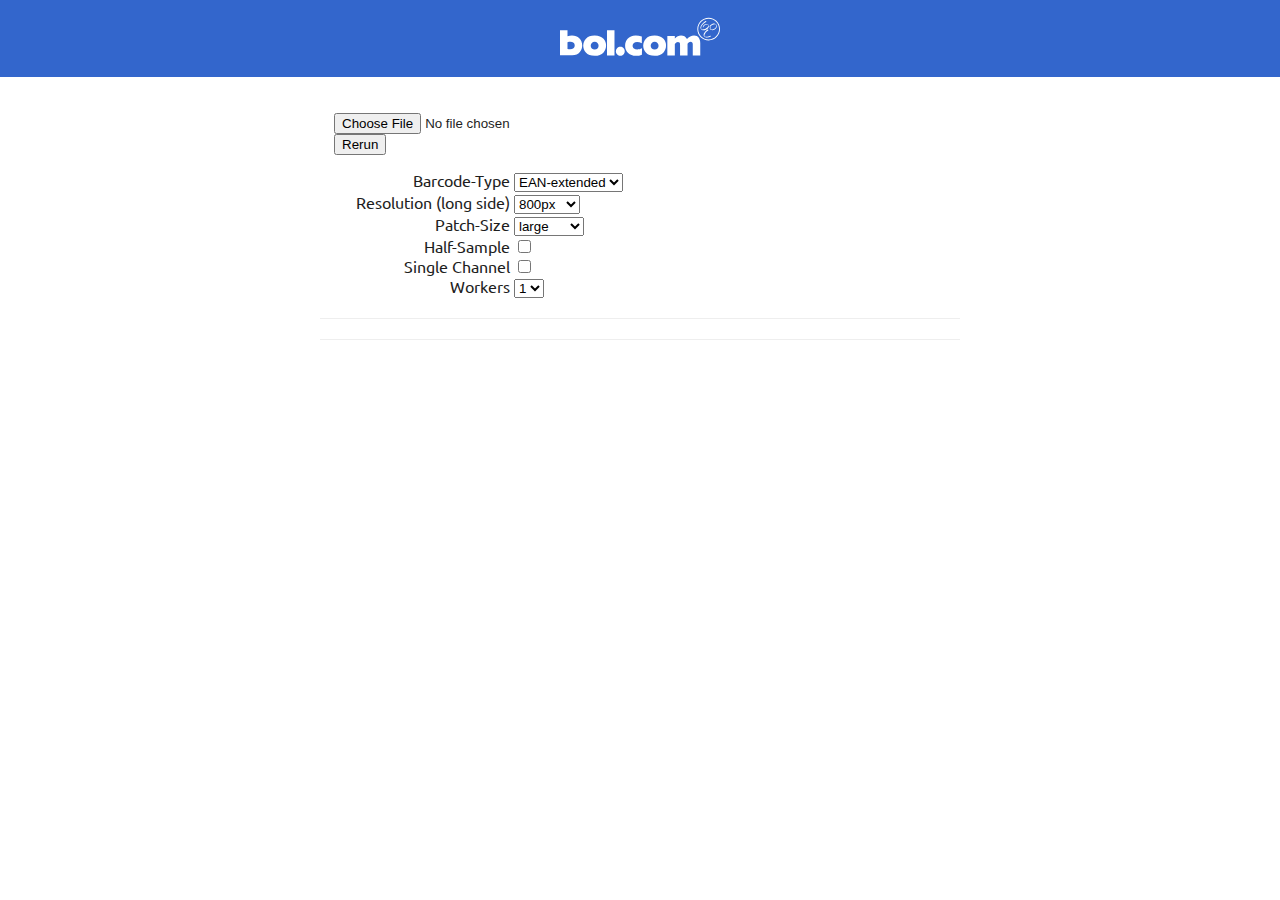
<file: example/bol.html>
<!DOCTYPE html>
<html lang="en">
<head>
    <meta charset="utf-8"/>
    <meta http-equiv="X-UA-Compatible" content="IE=edge,chrome=1"/>

    <title>Bol WPA</title>
    <meta name="description" content=""/>
    <meta name="author" content="Christoph Oberhofer"/>

    <meta name="viewport" content="width=device-width; initial-scale=1.0"/>
    <link rel="stylesheet" type="text/css" href="css/styles.css"/>
</head>

<body>
<header>
          <div class="logo" data-test="div-logo-bol.com">
                <svg class="bol-logo" xmlns="http://www.w3.org/2000/svg" xmlns:xlink="http://www.w3.org/1999/xlink" version="1.1" id="Layer_1" x="0" y="0" width="175" height="42"
                    viewBox="-162 230 175 42" xml:space="preserve" enable-background="new -162 230 175 42">
                    <path class="text" d="M-162 243.5h8.2v6.7c1.6-0.6 3.2-0.9 4.9-0.9 3.3 0 6 1.1 8 3.1 2.1 2.1 3.2 4.8 3.2 8 0 2.6-0.9 5-2.6 7.1 -1.8 2.3-4.6 3.5-8.4
                      3.5H-162V243.5zM-153.8 264.1c1.1 0.2 2 0.3 2.8 0.3 1.6 0 2.8-0.4 3.7-1.1 0.9-0.7 1.4-1.7 1.4-3 0-1.3-0.4-2.3-1.3-3 -0.9-0.7-2.1-1.1-3.5-1.1 -1 0-2
                      0.2-3.1 0.5C-153.8 256.7-153.8 264.1-153.8 264.1zM-136.6 260.5c0-2.9 1-5.5 3-7.7 2-2.3 5.2-3.4 9.5-3.5 4.5 0.1 7.7 1.3 9.7 3.6 1.9 2.2 2.9 4.7 2.8 7.5
                      0 3-1 5.5-3 7.7 -2 2.3-5.2 3.4-9.4 3.5 -4.4-0.1-7.7-1.3-9.7-3.6S-136.6 263.2-136.6 260.5zM-128.4 260.5c0 1.2 0.4 2.2 1.2 3 0.8 0.8 1.8 1.2 3.1 1.2 1.3 0
                      2.4-0.4 3.1-1.2 0.8-0.8 1.2-1.8 1.2-3s-0.4-2.3-1.2-3c-0.8-0.8-1.8-1.2-3.1-1.2 -1.3 0-2.3 0.4-3.1 1.2C-128 258.2-128.4 259.2-128.4
                      260.5zM-110.6 243.5h8.2v27.7h-8.2V243.5zM-96 261.6c1.4 0 2.5 0.5 3.4 1.4s1.4 2.1 1.4 3.6c0 1.4-0.5 2.6-1.4 3.5 -0.9 1-2
                      1.5-3.4 1.5s-2.5-0.5-3.4-1.5c-1-0.9-1.5-2.1-1.5-3.5s0.5-2.6 1.5-3.6C-98.5 262.1-97.4 261.7-96 261.6zM-72.4 270.3c-2.4 0.9-4.6 1.4-6.6 1.3 -3.5
                      0-6.3-1.1-8.5-3.1s-3.3-4.6-3.3-7.9c0-2.8 0.9-5.4 2.8-7.6 1.9-2.3 4.8-3.5 8.8-3.6 2.3 0 4.5 0.4 6.7 1.1v7.2c-1.8-0.9-3.5-1.3-5.2-1.3 -1.5 0-2.6 0.4-3.5
                      1.2 -0.9 0.8-1.4 1.8-1.4 3 0 1.3 0.5 2.2 1.5 2.9 0.9 0.8 2.1 1.2 3.7 1.2 1.4 0 3.1-0.4 5.1-1.3L-72.4 270.3 -72.4 270.3zM-71 260.5c0-2.9 1-5.5 3-7.7 2-2.3
                      5.2-3.4 9.5-3.5 4.5 0.1 7.7 1.3 9.7 3.6 1.9 2.2 2.9 4.7 2.8 7.5 0 3-1 5.5-3 7.7 -2 2.3-5.2 3.4-9.4 3.5 -4.4-0.1-7.7-1.3-9.7-3.6C-70 265.7-71 263.2-71
                      260.5zM-62.8 260.5c0 1.2 0.4 2.2 1.2 3 0.8 0.8 1.8 1.2 3.1 1.2s2.4-0.4 3.1-1.2c0.8-0.8 1.2-1.8
                      1.2-3s-0.4-2.3-1.2-3c-0.8-0.8-1.8-1.2-3.1-1.2s-2.3 0.4-3.1 1.2C-62.4 258.2-62.8 259.2-62.8 260.5zM-44.6 249.8h8.2v2.8c1.9-2.1 4.2-3.2 6.8-3.2 2.9 0 5
                      1.2 6.5 3.8 2.2-2.5 4.8-3.8 7.7-3.8 2.4 0 4.1 0.8 5.2 2.4 1.1 1.6 1.6 3.5 1.6 5.7v13.8h-8.2v-12.4c0-0.8-0.2-1.4-0.6-1.9 -0.4-0.5-1-0.7-1.7-0.7 -1.3 0-2.4
                      0.8-3.4 2.2v12.7h-8.2v-12.1c0-0.8-0.2-1.5-0.6-2 -0.4-0.5-1-0.7-1.8-0.7 -1.2 0-2.3 0.8-3.3 2.2v12.7h-8.2C-44.6 271.3-44.6 249.8-44.6 249.8z"/>
                    <path class="circle" d="M0.6 254.7c-6.7 0-12.3-5.5-12.4-12.3 0-6.8 5.6-12.4 12.4-12.4 6.8 0 12.4 5.5 12.4 12.3C13 249.1 7.4 254.7 0.6 254.7zM0.6 231c-6.3
                      0-11.4 5.1-11.4 11.4 0.1 6.3 5.2 11.3 11.4 11.3 6.3 0 11.4-5.1 11.4-11.4C12 236 6.9 231 0.6 231z"/>
                    <path class="face" d="M-2.4 233.6c0.1 0 0.4 0.4 0.5 0.5 0.1 0.4-0.5 0.5-0.8 0.7 -1 0.6-1.8 1.2-2.6 2 -0.7 0.7-1.4 1.6-1.9 2.5 -0.3 0.7-0.6 1.8-0.3 2.6 0.4
                      1 2.2 0.8 3 0.6s1.6-0.7 2.4-1.2c0.8-0.5 1.6-1.1 2.1-1.9 0.3-0.4 0.5-1 0.2-1.5s-1-0.5-1.5-0.5c-1.1 0-2.2 0.5-3 1.3 -0.3 0.3-0.6 0.7-0.7 1.1 -0.1 0.1-0.3
                      0.8-0.3 0.8v-0.3c0-0.1-0.1 0.2-0.1 0.2s0-0.3-0.1-0.2c-0.1 0.1 0 0.2-0.1 0.3 -0.1 0 0-0.6 0-0.6s-0.2 0.5-0.2 0.4c-0.1-0.2 0.2-0.9 0.3-1.1 0.2-0.5 0.5-1
                      0.9-1.4 0.9-0.9 2.2-1.5 3.5-1.1 1.1 0.3 2 1.1 2 2.4 -0.1 0.9-0.6 1.7-1.2 2.4 -1.4 1.4-3.6 2.4-5.6 2 -1-0.2-2-0.8-2.3-1.8 -0.4-0.9-0.1-2.1 0.4-3 0.6-1.3
                      1.7-2.4 2.7-3.3C-4.9 235-2.6 233.1-2.4 233.6L-2.4 233.6zM6.6 236.1c1.1 0.1 2.2 0.7 2.7 1.8 0.4 0.9 0.3 2.1-0.2 2.9 -1.1 1.9-3.4 3.1-5.6 2.6
                      -0.6-0.2-1.1-0.4-1.4-1 -0.2-0.4-0.4-0.7-0.3-1.2 0-0.2 0.3-0.9 0.5-0.8 0.1 0.1-0.2 0.2-0.1 0.3 0.2-0.1 0.3-0.5 0.6-0.5 0 0.1-0.2 0.2-0.3 0.3 0 0 0.5-0.3
                      0.6-0.3L3 240.3c0 0.1 0 0 0.1 0.1 0 0-0.2 0.2-0.2 0.3 0 0 0.4-0.2 0.3 0 -0.7 0.5-1.3 1.7 0 2.1 0.7 0.2 1.7 0 2.4-0.2 1.6-0.5 3.6-2.5
                      3.3-4.3s-2.8-1.1-3.9-0.6c-0.7 0.3-1.3 0.7-1.9 1.2 -0.3 0.3-0.5 0.6-0.8 0.9s-0.3 0.2-0.5 0c-0.5-0.4-0.3-0.7 0.1-1.1 0.4-0.4 0.8-0.7
                      1.2-1.1 0.5-0.4 1.2-0.8 1.8-1l0.9-0.3C6 236.1 6.3 236.2 6.6 236.1L6.6 236.1zM-0.2 242.9c0.4 0.3 0.9 0.5 0.3 0.9 -0.5 0.4-1.1 0.9-1.6 1.3 -0.8 0.7-1.5
                      1.5-2 2.5 -0.4 0.7-0.9 1.8-0.3 2.6 0.7 0.8 2.1 0.5 3 0.4 0.6-0.1 1.2-0.2 1.7-0.4l0.9-0.3c0.1-0.1 0.6-0.3 0.7-0.3 0 0.1-0.4 0.2-0.3 0.3 0.1-0.1 0.5-0.3
                      0.5-0.2l-0.1 0.1c0.1 0.2 0.5-0.3 0.5-0.1l-0.3 0.2c0.1 0.1 0.2 0 0.3 0 0 0.1-0.3 0.2-0.4 0.3 0 0.1 0.3-0.1 0.3 0 0 0-0.2 0.2-0.1 0.2 -1.7 1-3.9 1.6-5.8 1
                      -1.4-0.5-2.2-1.5-2-3 0.2-1.3 1-2.3 1.8-3.3 0.4-0.5 0.9-0.9 1.4-1.4 0.2-0.2 0.4-0.4 0.7-0.6 0.1-0.1 0.3-0.2 0.4-0.2H-0.2L-0.2 242.9z"/>
                  </svg>
              </div>
      </header>
<section id="container" class="container">
    <div style="display: flex; flex-direction: column;" class="controls">
        <fieldset class="input-group">
            <input type="file" accept="image/*" capture="camera"/>
            <button>Rerun</button>
        </fieldset>
        <fieldset class="reader-config-group">
            <label>
                <span>Barcode-Type</span>
                <select name="decoder_readers">
                    <option value="code_128">Code 128</option>
                    <option value="code_39">Code 39</option>
                    <option value="code_39_vin">Code 39 VIN</option>
                    <option value="ean">EAN</option>
                    <option value="ean_extended" selected="selected">EAN-extended</option>
                    <option value="ean_8">EAN-8</option>
                    <option value="upc">UPC</option>
                    <option value="upc_e">UPC-E</option>
                    <option value="codabar">Codabar</option>
                    <option value="i2of5">ITF</option>
                </select>
            </label>
            <label>
                <span>Resolution (long side)</span>
                <select name="input-stream_size">
                    <option value="320">320px</option>
                    <option value="640">640px</option>
                    <option selected="selected" value="800">800px</option>
                    <option value="1280">1280px</option>
                    <option value="1600">1600px</option>
                    <option value="1920">1920px</option>
                </select>
            </label>
            <label>
                <span>Patch-Size</span>
                <select name="locator_patch-size">
                    <option value="x-small">x-small</option>
                    <option value="small">small</option>
                    <option value="medium">medium</option>
                    <option selected="selected" value="large">large</option>
                    <option value="x-large">x-large</option>
                </select>
            </label>
            <label>
                <span>Half-Sample</span>
                <input type="checkbox" name="locator_half-sample" />
            </label>
            <label>
                <span>Single Channel</span>
                <input type="checkbox" name="input-stream_single-channel" />
            </label>
            <label>
                <span>Workers</span>
                <select name="numOfWorkers">
                    <option value="0">0</option>
                    <option selected="selected" value="1">1</option>
                </select>
            </label>
        </fieldset>
    </div>
    <div id="result_strip">
        <ul class="thumbnails"></ul>
    </div>
    <div id="interactive" class="viewport"></div>
    <div id="debug" class="detection"></div>
</section>
<script src="vendor/jquery-1.9.0.min.js" type="text/javascript"></script>
<script src="../dist/quagga.js" type="text/javascript"></script>
<script src="file_input.js" type="text/javascript"></script>
</body>
</html>
</file>
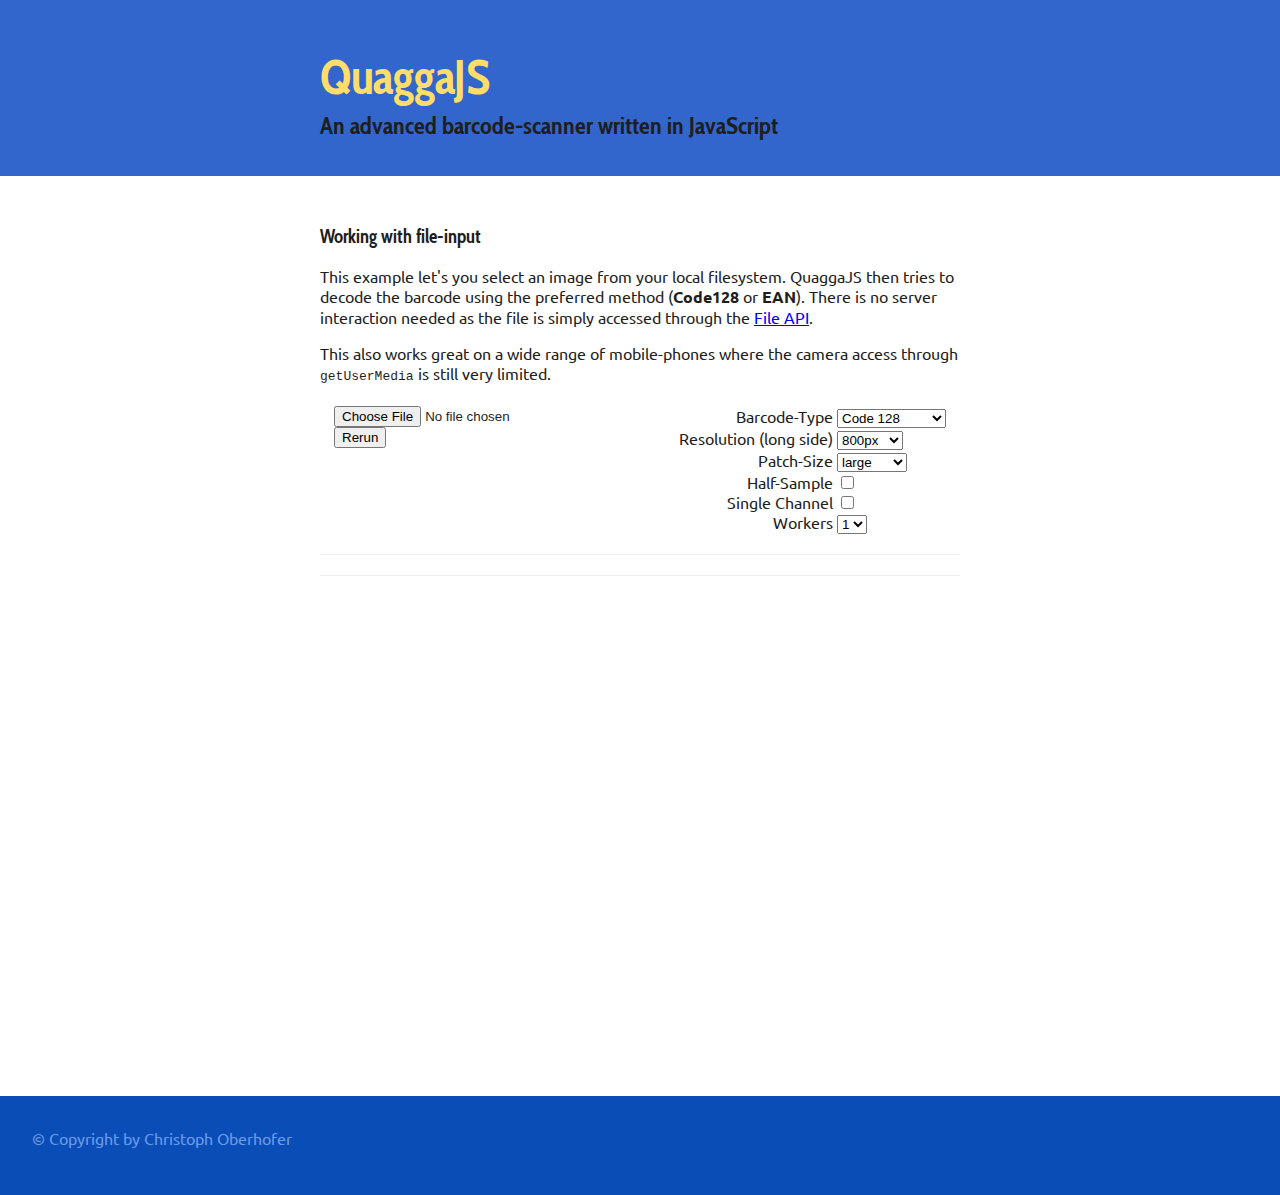
<file: example/file_input.html>
<!DOCTYPE html>
<html lang="en">
<head>
    <meta charset="utf-8"/>
    <meta http-equiv="X-UA-Compatible" content="IE=edge,chrome=1"/>

    <title>index</title>
    <meta name="description" content=""/>
    <meta name="author" content="Christoph Oberhofer"/>

    <meta name="viewport" content="width=device-width; initial-scale=1.0"/>
    <link rel="stylesheet" type="text/css" href="css/styles.css"/>
</head>

<body>
<header>
    <div class="headline">
        <h1>QuaggaJS</h1>

        <h2>An advanced barcode-scanner written in JavaScript</h2>
    </div>
</header>
<section id="container" class="container">
    <h3>Working with file-input</h3>

    <p>This example let's you select an image from your local filesystem.
        QuaggaJS then tries to decode the barcode using
        the preferred method (<strong>Code128</strong> or <strong>EAN</strong>).
        There is no server interaction needed as the
        file is simply accessed through the <a
                href="http://www.w3.org/TR/file-upload/">File API</a>.</p>

    <p>This also works great on a wide range of mobile-phones where the camera
        access through <code>getUserMedia</code> is still very limited.</p>

    <div class="controls">
        <fieldset class="input-group">
            <input type="file" accept="image/*" capture="camera"/>
            <button>Rerun</button>
        </fieldset>
        <fieldset class="reader-config-group">
            <label>
                <span>Barcode-Type</span>
                <select name="decoder_readers">
                    <option value="code_128" selected="selected">Code 128</option>
                    <option value="code_39">Code 39</option>
                    <option value="code_39_vin">Code 39 VIN</option>
                    <option value="ean">EAN</option>
                    <option value="ean_extended">EAN-extended</option>
                    <option value="ean_8">EAN-8</option>
                    <option value="upc">UPC</option>
                    <option value="upc_e">UPC-E</option>
                    <option value="codabar">Codabar</option>
                    <option value="i2of5">ITF</option>
                </select>
            </label>
            <label>
                <span>Resolution (long side)</span>
                <select name="input-stream_size">
                    <option value="320">320px</option>
                    <option value="640">640px</option>
                    <option selected="selected" value="800">800px</option>
                    <option value="1280">1280px</option>
                    <option value="1600">1600px</option>
                    <option value="1920">1920px</option>
                </select>
            </label>
            <label>
                <span>Patch-Size</span>
                <select name="locator_patch-size">
                    <option value="x-small">x-small</option>
                    <option value="small">small</option>
                    <option value="medium">medium</option>
                    <option selected="selected" value="large">large</option>
                    <option value="x-large">x-large</option>
                </select>
            </label>
            <label>
                <span>Half-Sample</span>
                <input type="checkbox" name="locator_half-sample" />
            </label>
            <label>
                <span>Single Channel</span>
                <input type="checkbox" name="input-stream_single-channel" />
            </label>
            <label>
                <span>Workers</span>
                <select name="numOfWorkers">
                    <option value="0">0</option>
                    <option selected="selected" value="1">1</option>
                </select>
            </label>
        </fieldset>
    </div>
    <div id="result_strip">
        <ul class="thumbnails"></ul>
    </div>
    <div id="interactive" class="viewport"></div>
    <div id="debug" class="detection"></div>
</section>
<footer>
    <p>
        &copy; Copyright by Christoph Oberhofer
    </p>
</footer>
<script src="vendor/jquery-1.9.0.min.js" type="text/javascript"></script>
<script src="../dist/quagga.js" type="text/javascript"></script>
<script src="file_input.js" type="text/javascript"></script>
</body>
</html>
</file>
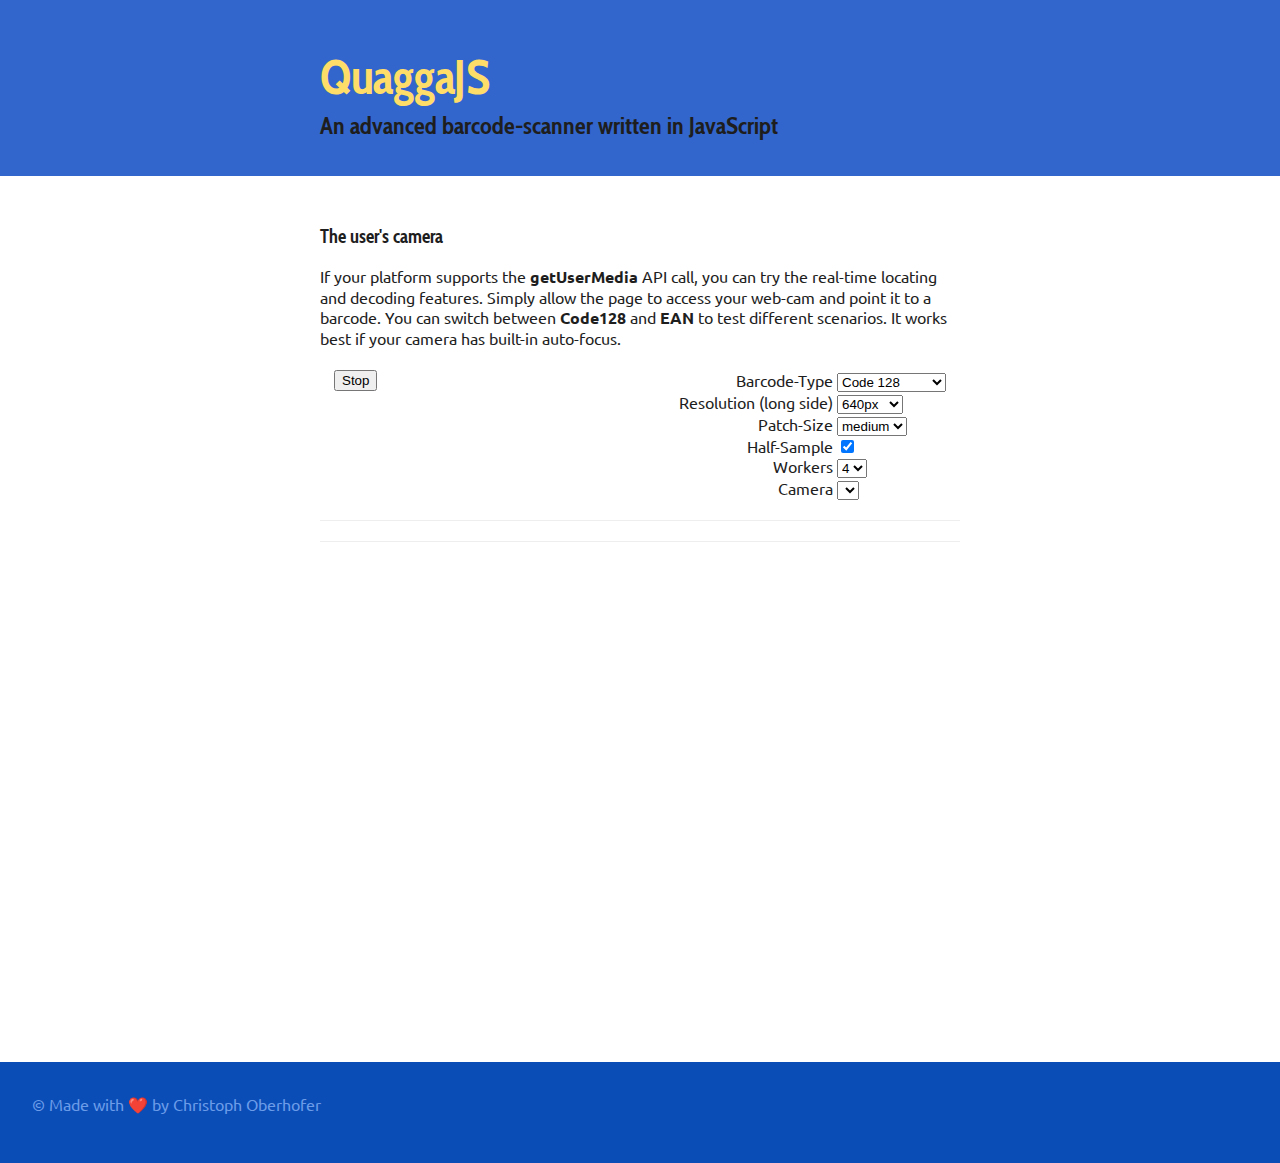
<file: example/live_w_locator.html>
<!DOCTYPE html>
<html lang="en">
  <head>
    <meta charset="utf-8" />
    <meta http-equiv="X-UA-Compatible" content="IE=edge,chrome=1" />

    <title>index</title>
    <meta name="description" content="" />
    <meta name="author" content="Christoph Oberhofer" />

    <meta name="viewport" content="width=device-width; initial-scale=1.0" />
    <link rel="stylesheet" type="text/css" href="css/styles.css" />
  </head>

  <body>
      <header>
          <div class="headline">
              <h1>QuaggaJS</h1>
              <h2>An advanced barcode-scanner written in JavaScript</h2>
          </div>
      </header>
    <section id="container" class="container">
        <h3>The user's camera</h3>
        <p>If your platform supports the <strong>getUserMedia</strong> API call, you can try the real-time locating and decoding features.
            Simply allow the page to access your web-cam and point it to a barcode. You can switch between <strong>Code128</strong>
            and <strong>EAN</strong> to test different scenarios.
            It works best if your camera has built-in auto-focus.
            </p>
        <div class="controls">
            <fieldset class="input-group">
                <button class="stop">Stop</button>
            </fieldset>
            <fieldset class="reader-config-group">
                <label>
                    <span>Barcode-Type</span>
                    <select name="decoder_readers">
                        <option value="code_128" selected="selected">Code 128</option>
                        <option value="code_39">Code 39</option>
                        <option value="code_39_vin">Code 39 VIN</option>
                        <option value="ean">EAN</option>
                        <option value="ean_extended">EAN-extended</option>
                        <option value="ean_8">EAN-8</option>
                        <option value="upc">UPC</option>
                        <option value="upc_e">UPC-E</option>
                        <option value="codabar">Codabar</option>
                        <option value="i2of5">ITF</option>
                    </select>
                </label>
                <label>
                    <span>Resolution (long side)</span>
                    <select name="input-stream_constraints">
                        <option value="320x240">320px</option>
                        <option selected="selected" value="640x480">640px</option>
                        <option value="800x600">800px</option>
                        <option value="1280x720">1280px</option>
                        <option value="1600x960">1600px</option>
                        <option value="1920x1080">1920px</option>
                    </select>
                </label>
                <label>
                    <span>Patch-Size</span>
                    <select name="locator_patch-size">
                        <option value="x-small">x-small</option>
                        <option value="small">small</option>
                        <option selected="selected" value="medium">medium</option>
                        <option value="large">large</option>
                        <option value="x-large">x-large</option>
                    </select>
                </label>
                <label>
                    <span>Half-Sample</span>
                    <input type="checkbox" checked="checked" name="locator_half-sample" />
                </label>
                <label>
                    <span>Workers</span>
                    <select name="numOfWorkers">
                        <option value="0">0</option>
                        <option value="1">1</option>
                        <option value="2">2</option>
                        <option selected="selected" value="4">4</option>
                        <option value="8">8</option>
                    </select>
                </label>
                <label>
                    <span>Camera</span>
                    <select name="input-stream_constraints" id="deviceSelection">
                    </select>
                </label>
            </fieldset>
        </div>
      <div id="result_strip">
        <ul class="thumbnails"></ul>
        <ul class="collector"></ul>
      </div>
      <div id="interactive" class="viewport"></div>
    </section>
          <footer>
        <p>
          &copy; Made with ❤️ by Christoph Oberhofer
        </p>
      </footer>

    <script src="vendor/jquery-1.9.0.min.js" type="text/javascript"></script>
    <script src="//webrtc.github.io/adapter/adapter-latest.js" type="text/javascript"></script>
    <script src="../dist/quagga.js" type="text/javascript"></script>
    <script src="live_w_locator.js" type="text/javascript"></script>
  </body>
</html>
</file>
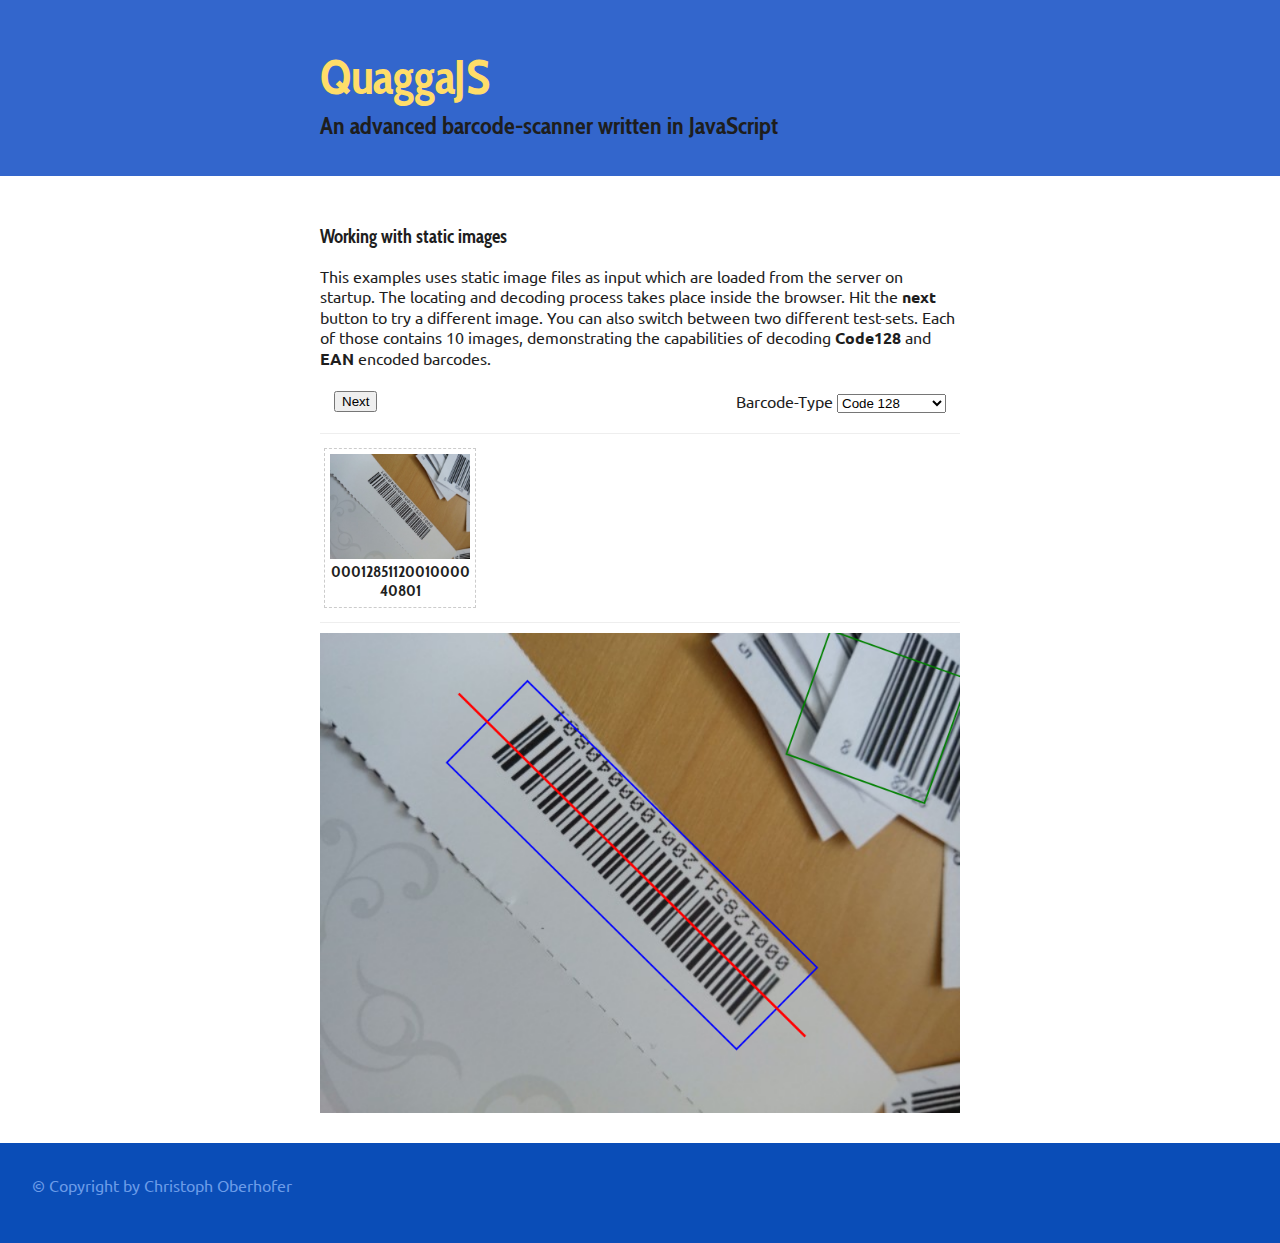
<file: example/static_images.html>
<!DOCTYPE html>
<html lang="en">
  <head>
    <meta charset="utf-8" />
    <meta http-equiv="X-UA-Compatible" content="IE=edge,chrome=1" />

    <title>index</title>
    <meta name="description" content="" />
    <meta name="author" content="Christoph Oberhofer" />

    <meta name="viewport" content="width=device-width; initial-scale=1.0" />
    <link href='http://fonts.googleapis.com/css?family=Ubuntu:400,700,300' rel='stylesheet' type='text/css'>
    <link rel="stylesheet" type="text/css" href="css/styles.css" />
  </head>

  <body>
      <header>
          <div class="headline">
              <h1>QuaggaJS</h1>
              <h2>An advanced barcode-scanner written in JavaScript</h2>
          </div>
      </header>
    <section id="container" class="container">
        <h3>Working with static images</h3>
        <p>This examples uses static image files as input which are loaded from the server on startup.
            The locating and decoding process takes place inside the browser.
            Hit the <strong>next</strong> button to try a different image. You can also switch between
            two different test-sets. Each of those contains 10 images, demonstrating the capabilities of decoding
            <strong>Code128</strong> and <strong>EAN</strong> encoded barcodes.
        </p>
      <div class="controls">
          <fieldset class="input-group">
              <button class="next">Next</button>
          </fieldset>
          <fieldset class="reader-config-group">
              <span>Barcode-Type</span>
              <select name="decoder_readers;input-stream_src">
                  <option value="code_128" selected="selected">Code 128</option>
                  <option value="code_39">Code 39</option>
                  <option value="code_39_vin">Code 39 VIN</option>
                  <option value="ean">EAN</option>
                  <option value="ean_extended">EAN-extended</option>
                  <option value="ean_8">EAN-8</option>
                  <option value="upc">UPC</option>
                  <option value="upc_e">UPC-E</option>
                  <option value="codabar">Codabar</option>
                  <option value="i2of5">I2of5</option>
              </select>
          </fieldset>
      </div>
      <div id="result_strip">
        <ul class="thumbnails"></ul>
      </div>
      <div id="interactive" class="viewport"></div>
        <div id="debug" class="detection"></div>
    </section>
          <footer>
        <p>
          &copy; Copyright by Christoph Oberhofer
        </p>
      </footer>
    <script src="vendor/jquery-1.9.0.min.js" type="text/javascript"></script>
    <script src="../dist/quagga.js" type="text/javascript"></script>
    <script src="static_images.js" type="text/javascript"></script>
  </body>
</html>
</file>
<file: example/css/styles.css>
@charset "UTF-8";
/* usual styles */
/* LESS - http://lesscss.org style sheet */
/* Palette color codes */
/* Palette URL: http://paletton.com/#uid=31g0q0kHZAviRSkrHLOGomVNzac */
/* Feel free to copy&paste color codes to your application */
/* MIXINS */
/* As hex codes */
/* Main Primary color */
/* Main Secondary color (1) */
/* Main Secondary color (2) */
/* As RGBa codes */
/* Main Primary color */
/* Main Secondary color (1) */
/* Main Secondary color (2) */
/* Generated by Paletton.com ├é┬® 2002-2014 */
/* http://paletton.com */
@import url("https://fonts.googleapis.com/css?family=Ubuntu:400,700|Cabin+Condensed:400,600");
/* line 1, ../sass/_viewport.scss */
#interactive.viewport {
  width: 640px;
  height: 480px;
}

/* line 6, ../sass/_viewport.scss */
#interactive.viewport canvas, video {
  float: left;
  width: 640px;
  height: 480px;
}
/* line 10, ../sass/_viewport.scss */
#interactive.viewport canvas.drawingBuffer, video.drawingBuffer {
  margin-left: -640px;
}

/* line 16, ../sass/_viewport.scss */
.controls fieldset {
  border: none;
}
/* line 19, ../sass/_viewport.scss */
.controls .input-group {
  float: left;
}
/* line 21, ../sass/_viewport.scss */
.controls .input-group input, .controls .input-group button {
  display: block;
}
/* line 25, ../sass/_viewport.scss */
.controls .reader-config-group {
  float: right;
}
/* line 28, ../sass/_viewport.scss */
.controls .reader-config-group label {
  display: block;
}
/* line 30, ../sass/_viewport.scss */
.controls .reader-config-group label span {
  width: 11rem;
  display: inline-block;
  text-align: right;
}
/* line 37, ../sass/_viewport.scss */
.controls:after {
  content: '';
  display: block;
  clear: both;
}

/* line 44, ../sass/_viewport.scss */
#result_strip {
  margin: 10px 0;
  border-top: 1px solid #EEE;
  border-bottom: 1px solid #EEE;
  padding: 10px 0;
}
/* line 50, ../sass/_viewport.scss */
#result_strip > ul {
  padding: 0;
  margin: 0;
  list-style-type: none;
  width: auto;
  overflow-x: auto;
  overflow-y: hidden;
  white-space: nowrap;
}
/* line 59, ../sass/_viewport.scss */
#result_strip > ul > li {
  display: inline-block;
  vertical-align: middle;
  width: 160px;
}
/* line 63, ../sass/_viewport.scss */
#result_strip > ul > li .thumbnail {
  padding: 5px;
  margin: 4px;
  border: 1px dashed #CCC;
}
/* line 68, ../sass/_viewport.scss */
#result_strip > ul > li .thumbnail img {
  max-width: 140px;
}
/* line 71, ../sass/_viewport.scss */
#result_strip > ul > li .thumbnail .caption {
  white-space: normal;
}
/* line 73, ../sass/_viewport.scss */
#result_strip > ul > li .thumbnail .caption h4 {
  text-align: center;
  word-wrap: break-word;
  height: 40px;
  margin: 0px;
}
/* line 83, ../sass/_viewport.scss */
#result_strip > ul:after {
  content: "";
  display: table;
  clear: both;
}

/* line 7, ../sass/_overlay.scss */
.scanner-overlay {
  display: none;
  width: 640px;
  height: 510px;
  position: absolute;
  padding: 20px;
  top: 50%;
  margin-top: -275px;
  left: 50%;
  margin-left: -340px;
  background-color: #FFF;
  -moz-box-shadow: #333333 0px 4px 10px;
  -webkit-box-shadow: #333333 0px 4px 10px;
  box-shadow: #333333 0px 4px 10px;
}
/* line 20, ../sass/_overlay.scss */
.scanner-overlay > .header {
  position: relative;
  margin-bottom: 14px;
}
/* line 23, ../sass/_overlay.scss */
.scanner-overlay > .header h4, .scanner-overlay > .header .close {
  line-height: 16px;
}
/* line 26, ../sass/_overlay.scss */
.scanner-overlay > .header h4 {
  margin: 0px;
  padding: 0px;
}
/* line 30, ../sass/_overlay.scss */
.scanner-overlay > .header .close {
  position: absolute;
  right: 0px;
  top: 0px;
  height: 16px;
  width: 16px;
  text-align: center;
  font-weight: bold;
  font-size: 14px;
  cursor: pointer;
}

/* line 1, ../sass/_icons.scss */
i.icon-24-scan {
  width: 24px;
  height: 24px;
  background-image: url("[data-uri]");
  display: inline-block;
  background-repeat: no-repeat;
  line-height: 24px;
  margin-top: 1px;
  vertical-align: text-top;
}

@media (min-width: 604px) and (max-width: 1024px) {
  /* tablet styles */
}
@media (max-width: 603px) {
  /* line 2, ../sass/phone/_core.scss */
  #container {
    width: 300px;
    margin: 10px auto;
    -moz-box-shadow: none;
    -webkit-box-shadow: none;
    box-shadow: none;
  }
  /* line 9, ../sass/phone/_core.scss */
  #container form.voucher-form input.voucher-code {
    width: 180px;
  }
}
@media (max-width: 603px) {
  /* line 5, ../sass/phone/_viewport.scss */
  #interactive.viewport {
    width: 300px;
    height: 300px;
    overflow: hidden;
  }

  /* line 11, ../sass/phone/_viewport.scss */
  #interactive.viewport canvas, video {
    margin-top: -50px;
    width: 300px;
    height: 400px;
  }
  /* line 15, ../sass/phone/_viewport.scss */
  #interactive.viewport canvas.drawingBuffer, video.drawingBuffer {
    margin-left: -300px;
  }

  /* line 20, ../sass/phone/_viewport.scss */
  #result_strip {
    margin-top: 5px;
    padding-top: 5px;
  }
  /* line 24, ../sass/phone/_viewport.scss */
  #result_strip ul.thumbnails > li {
    width: 150px;
  }
  /* line 27, ../sass/phone/_viewport.scss */
  #result_strip ul.thumbnails > li .thumbnail .imgWrapper {
    width: 130px;
    height: 130px;
    overflow: hidden;
  }
  /* line 31, ../sass/phone/_viewport.scss */
  #result_strip ul.thumbnails > li .thumbnail .imgWrapper img {
    margin-top: -25px;
    width: 130px;
    height: 180px;
  }
}
@media (max-width: 603px) {
  /* line 8, ../sass/phone/_overlay.scss */
  .overlay.scanner {
    width: 640px;
    height: 510px;
    padding: 20px;
    margin-top: -275px;
    margin-left: -340px;
    background-color: #FFF;
    -moz-box-shadow: none;
    -webkit-box-shadow: none;
    box-shadow: none;
  }
  /* line 17, ../sass/phone/_overlay.scss */
  .overlay.scanner > .header {
    margin-bottom: 14px;
  }
  /* line 19, ../sass/phone/_overlay.scss */
  .overlay.scanner > .header h4, .overlay.scanner > .header .close {
    line-height: 16px;
  }
  /* line 22, ../sass/phone/_overlay.scss */
  .overlay.scanner > .header .close {
    height: 16px;
    width: 16px;
  }
}
/* line 15, ../sass/styles.scss */
body {
  background-color: #FFF;
  margin: 0px;
  font-family: Ubuntu, sans-serif;
  color: #1e1e1e;
  font-weight: normal;
  padding-top: 0;
}

/* line 24, ../sass/styles.scss */
h1, h2, h3, h4 {
  font-family: "Cabin Condensed", sans-serif;
}

/* line 28, ../sass/styles.scss */
header {
  background: #3366CC;
  padding: 1em;
}
/* line 31, ../sass/styles.scss */
header .headline {
  width: 640px;
  margin: 0 auto;
}
/* line 34, ../sass/styles.scss */
header .headline h1 {
  color: #FFDD69;
  font-size: 3em;
  margin-bottom: 0;
}
/* line 39, ../sass/styles.scss */
header .headline h2 {
  margin-top: 0.2em;
}

/* line 45, ../sass/styles.scss */
footer {
  background: #0A4DB7;
  color: #6C9CE8;
  padding: 1em 2em 2em;
}

/* line 51, ../sass/styles.scss */
#container {
  width: 640px;
  margin: 20px auto;
  padding: 10px;
}

.logo{text-align: center;}
.bol-logo{fill:#fff;width:160px}
</file>
